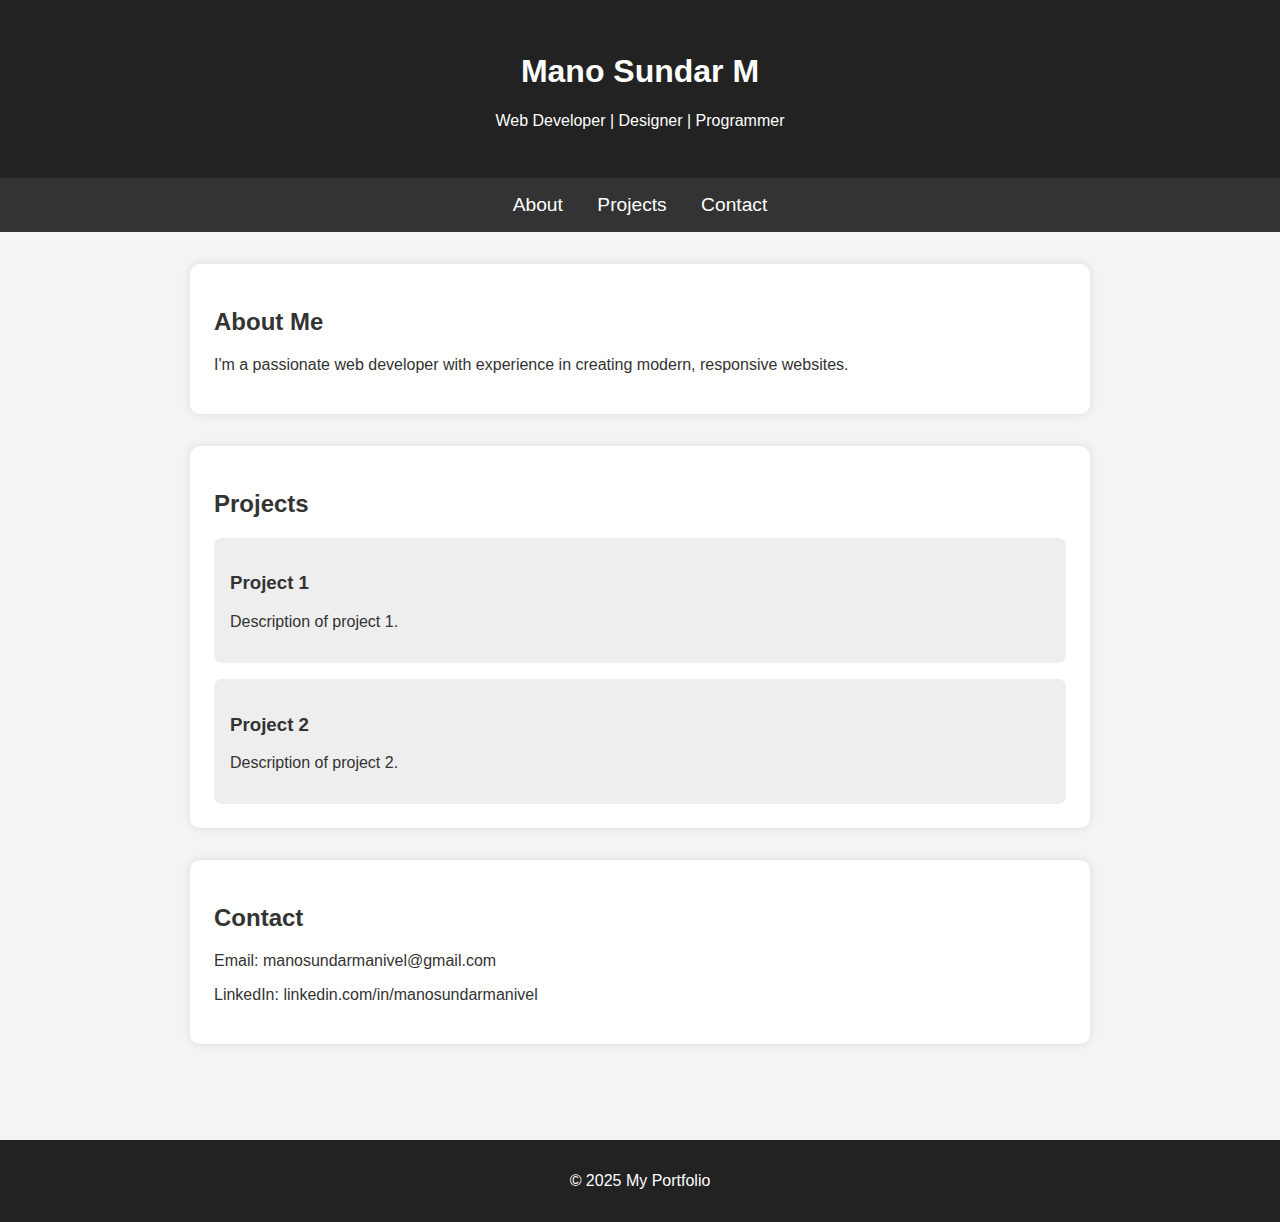
<file: Task1/index.html>
<html lang="en">
<head>
    <meta charset="UTF-8">
    <meta name="viewport" content="width=device-width, initial-scale=1.0">
    <title>My Portfolio</title>
    <link rel="stylesheet" href="styles.css">
</head>
<body>
    <header>
        <h1>Mano Sundar M</h1>
        <p>Web Developer | Designer | Programmer</p>
    </header>
    <nav>
        <a href="#about">About</a>
        <a href="#projects">Projects</a>
        <a href="#contact">Contact</a>
    </nav>
    <main>
        <section id="about">
            <h2>About Me</h2>
            <p>I'm a passionate web developer with experience in creating modern, responsive websites.</p>
        </section>
        <section id="projects">
            <h2>Projects</h2>
            <div class="project">
                <h3>Project 1</h3>
                <p>Description of project 1.</p>
            </div>
            <div class="project">
                <h3>Project 2</h3>
                <p>Description of project 2.</p>
            </div>
        </section>
        <section id="contact">
            <h2>Contact</h2>
            <p>Email: manosundarmanivel@gmail.com</p>
            <p>LinkedIn: linkedin.com/in/manosundarmanivel</p>
        </section>
    </main>
    <footer>
        <p>&copy; 2025 My Portfolio</p>
    </footer>
</body>
</html>
</file>
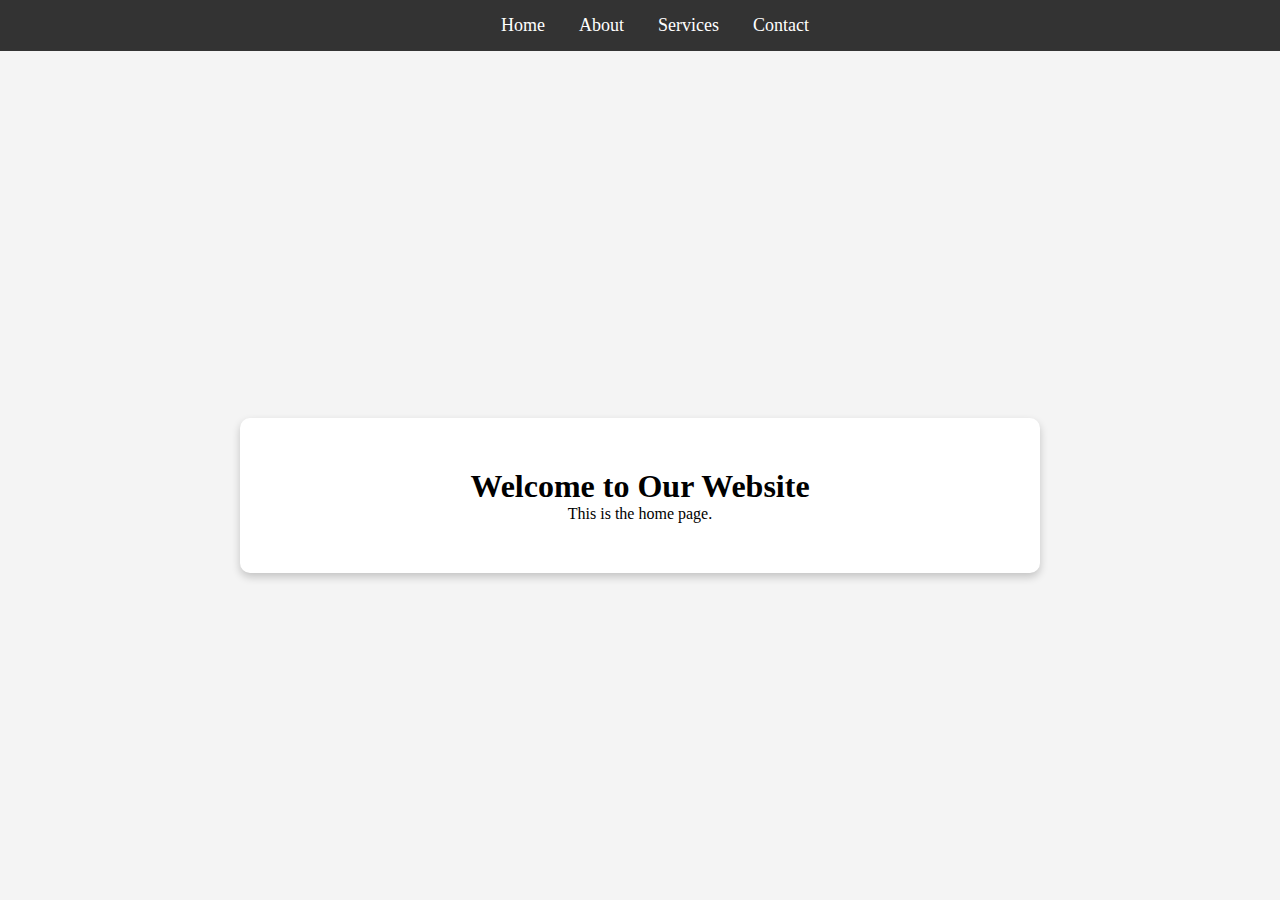
<file: Task10/index.html>
<!DOCTYPE html>
<html lang="en">
<head>
    <meta charset="UTF-8">
    <meta name="viewport" content="width=device-width, initial-scale=1.0">
    <title>CSS Multi-Page Simulator</title>
    <link rel="stylesheet" href="styles.css">
</head>
<body>
    <nav class="navbar">
        <a href="#home">Home</a>
        <a href="#about">About</a>
        <a href="#services">Services</a>
        <a href="#contact">Contact</a>
    </nav>

    <div class="container">
        <section id="home" class="page">
            <h1>Welcome to Our Website</h1>
            <p>This is the home page.</p>
        </section>

        <section id="about" class="page">
            <h1>About Us</h1>
            <p>We are a company that provides amazing services.</p>
        </section>

        <section id="services" class="page">
            <h1>Our Services</h1>
            <p>Check out our wide range of services.</p>
        </section>

        <section id="contact" class="page">
            <h1>Contact Us</h1>
            <p>Reach out to us for more details.</p>
        </section>
    </div>
</body>
</html>
</file>
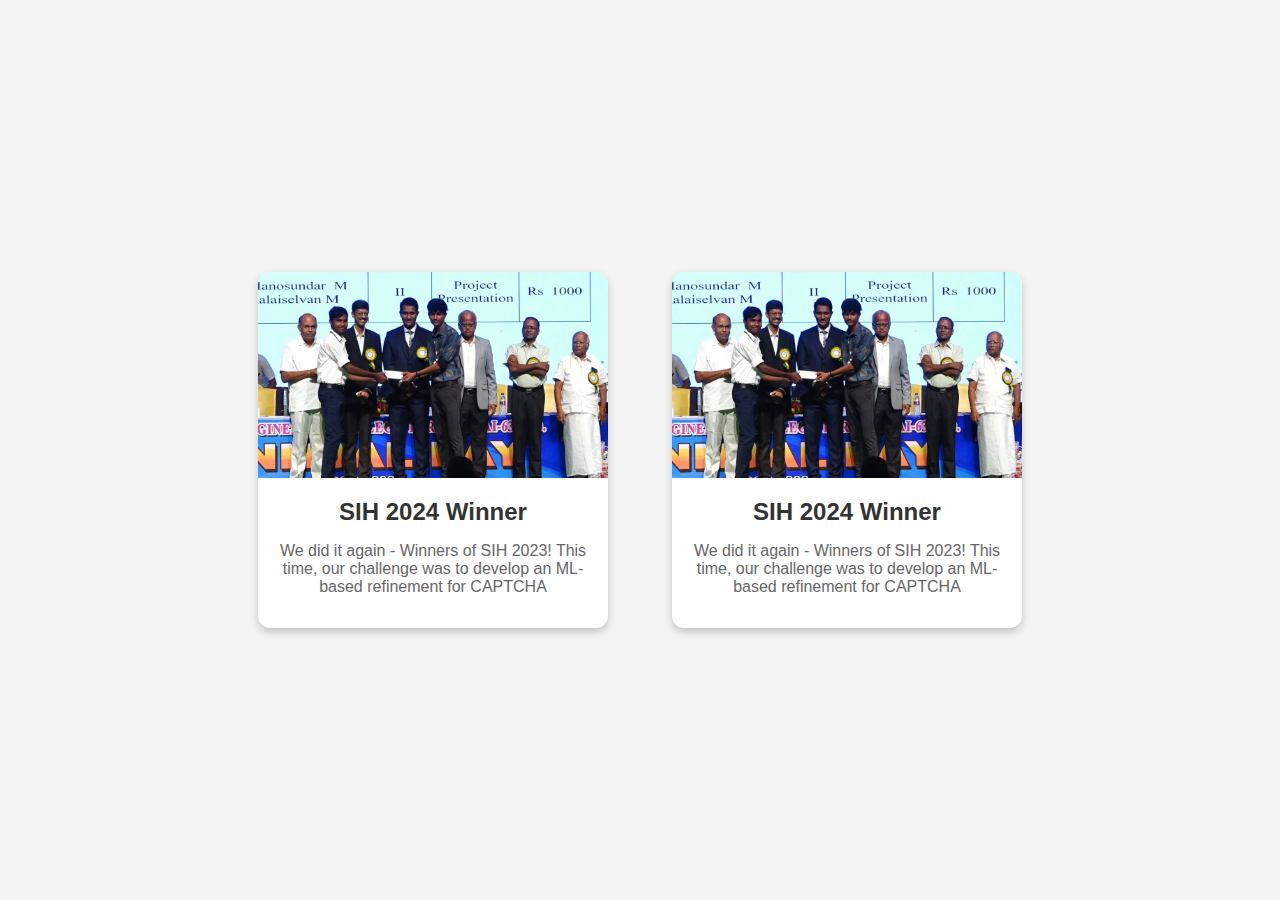
<file: Task2/index.html>
<!DOCTYPE html>
<html lang="en">
<head>
    <meta charset="UTF-8">
    <meta name="viewport" content="width=device-width, initial-scale=1.0">
    <title>Card Component</title>
    <link rel="stylesheet" href="styles.css">
</head>
<body>
    
    <div class="card">
        <img src="assets/card-image.png" alt="Card Image">
        <div class="card-content">
            <h2>SIH 2024 Winner</h2>
            <p>We did it again - Winners of SIH 2023! This time, our challenge was to develop an ML-based refinement for CAPTCHA</p>
        </div>
    </div>
    
    <div class="card">
        <img src="assets/card-image.png" alt="Card Image">
        <div class="card-content">
            <h2>SIH 2024 Winner</h2>
            <p>We did it again - Winners of SIH 2023! This time, our challenge was to develop an ML-based refinement for CAPTCHA</p>
        </div>
    </div>
</body>
</html>
</file>
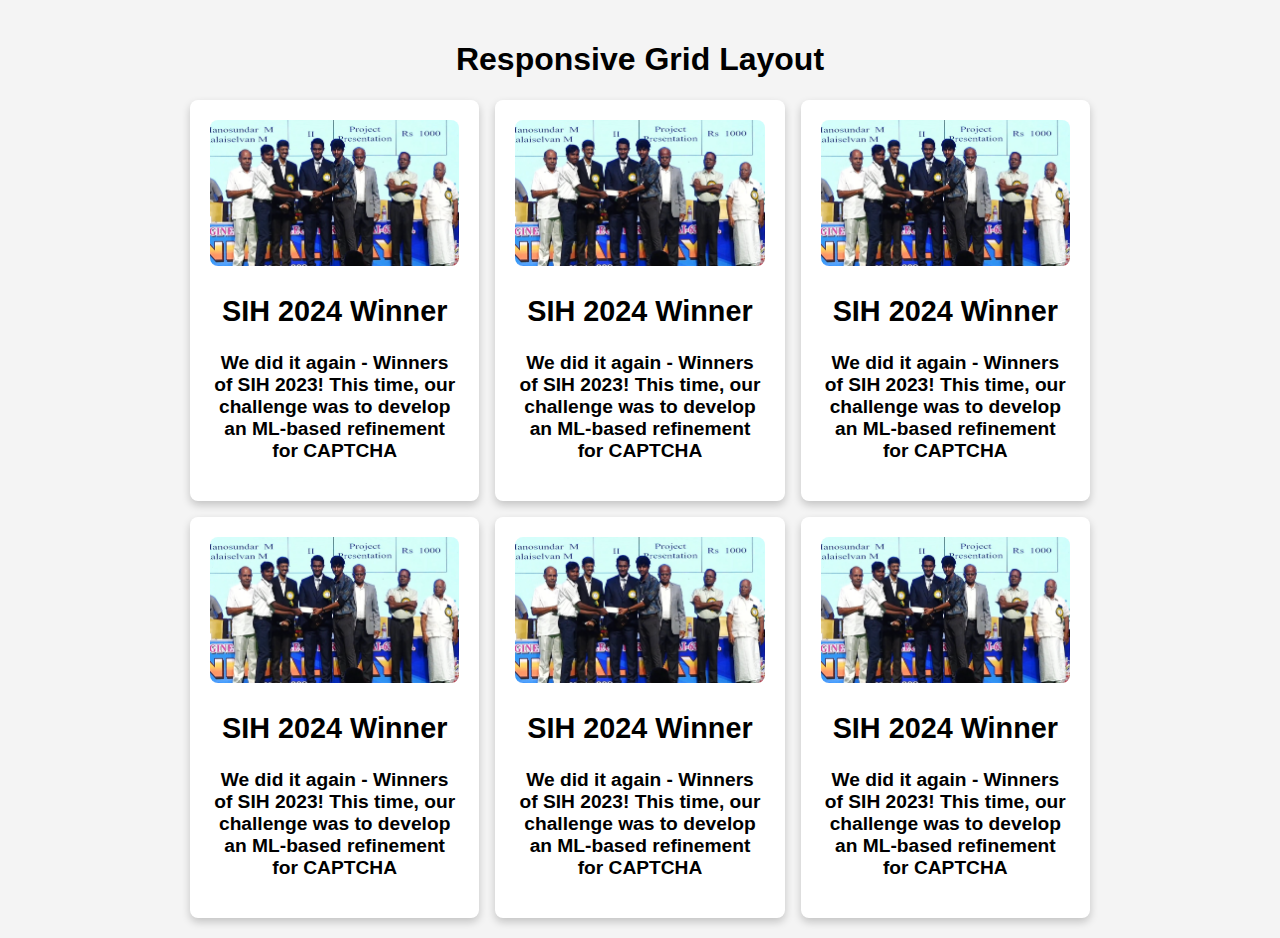
<file: Task3/index.html>
<!DOCTYPE html>
<html lang="en">
  <head>
    <meta charset="UTF-8" />
    <meta name="viewport" content="width=device-width, initial-scale=1.0" />
    <title>Responsive Grid Layout</title>
    <link rel="stylesheet" href="styles.css" />
  </head>
  <body>
    <h1>Responsive Grid Layout</h1>

    <div class="grid-container">
      <div class="grid-item">
        <div class="card">
          <img src="assets/card-image.png" alt="Card Image" />
          <div class="card-content">
            <h2>SIH 2024 Winner</h2>
            <p>
              We did it again - Winners of SIH 2023! This time, our challenge
              was to develop an ML-based refinement for CAPTCHA
            </p>
          </div>
        </div>
      </div>
      <div class="grid-item">
        <div class="card">
          <img src="assets/card-image.png" alt="Card Image" />
          <div class="card-content">
            <h2>SIH 2024 Winner</h2>
            <p>
              We did it again - Winners of SIH 2023! This time, our challenge
              was to develop an ML-based refinement for CAPTCHA
            </p>
          </div>
        </div>
      </div>
      <div class="grid-item">
        <div class="card">
          <img src="assets/card-image.png" alt="Card Image" />
          <div class="card-content">
            <h2>SIH 2024 Winner</h2>
            <p>
              We did it again - Winners of SIH 2023! This time, our challenge
              was to develop an ML-based refinement for CAPTCHA
            </p>
          </div>
        </div>
      </div>
      <div class="grid-item">
        <div class="card">
          <img src="assets/card-image.png" alt="Card Image" />
          <div class="card-content">
            <h2>SIH 2024 Winner</h2>
            <p>
              We did it again - Winners of SIH 2023! This time, our challenge
              was to develop an ML-based refinement for CAPTCHA
            </p>
          </div>
        </div>
      </div>
      <div class="grid-item">
        <div class="card">
          <img src="assets/card-image.png" alt="Card Image" />
          <div class="card-content">
            <h2>SIH 2024 Winner</h2>
            <p>
              We did it again - Winners of SIH 2023! This time, our challenge
              was to develop an ML-based refinement for CAPTCHA
            </p>
          </div>
        </div>
      </div>
      <div class="grid-item">
        <div class="card">
          <img src="assets/card-image.png" alt="Card Image" />
          <div class="card-content">
            <h2>SIH 2024 Winner</h2>
            <p>
              We did it again - Winners of SIH 2023! This time, our challenge
              was to develop an ML-based refinement for CAPTCHA
            </p>
          </div>
        </div>
      </div>
    </div>
  </body>
</html>
</file>
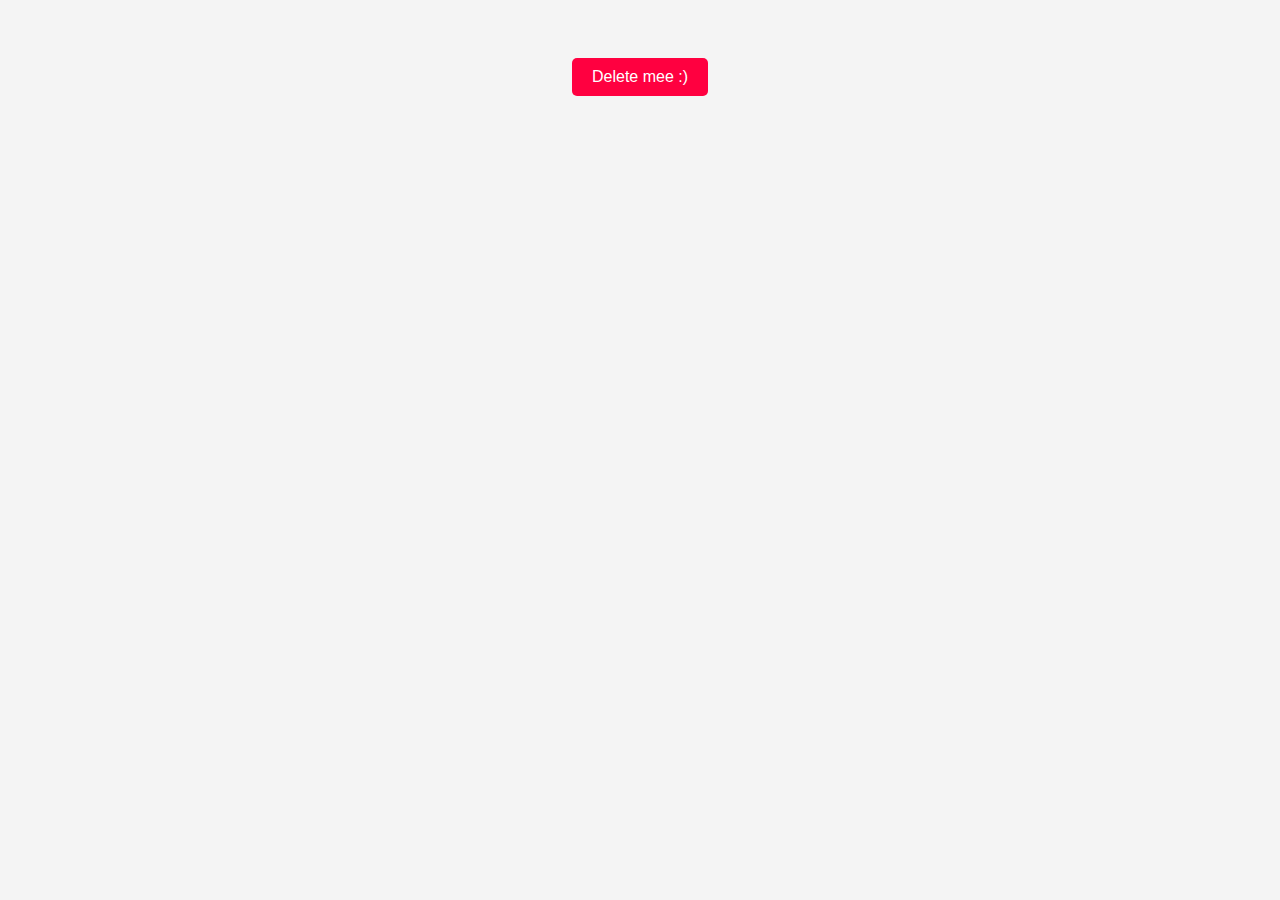
<file: Task5/index.html>
<!DOCTYPE html>
<html lang="en">
<head>
    <meta charset="UTF-8">
    <meta name="viewport" content="width=device-width, initial-scale=1.0">
    <title>CSS Modal Popup</title>
    <link rel="stylesheet" href="styles.css">
</head>
<body>

    
    <a href="#modal" class="open-btn">Delete mee :)</a>

 
    <div id="modal" class="modal">
        <div class="modal-content">
            <a href="#" class="close-btn">&times;</a>
            <h2>Are You Sure?</h2>
            <p>
                Deleting your account is a permanent action. You will lose all your data and 
                cannot recover it later. Are you sure you want to proceed?
            </p>
            <div class="modal-actions">
                <a href="#" class="cancel-btn">Cancel</a>
                <a href="#" class="delete-btn">Delete Account</a>
            </div>
        </div>
    </div>
    

</body>
</html>
</file>
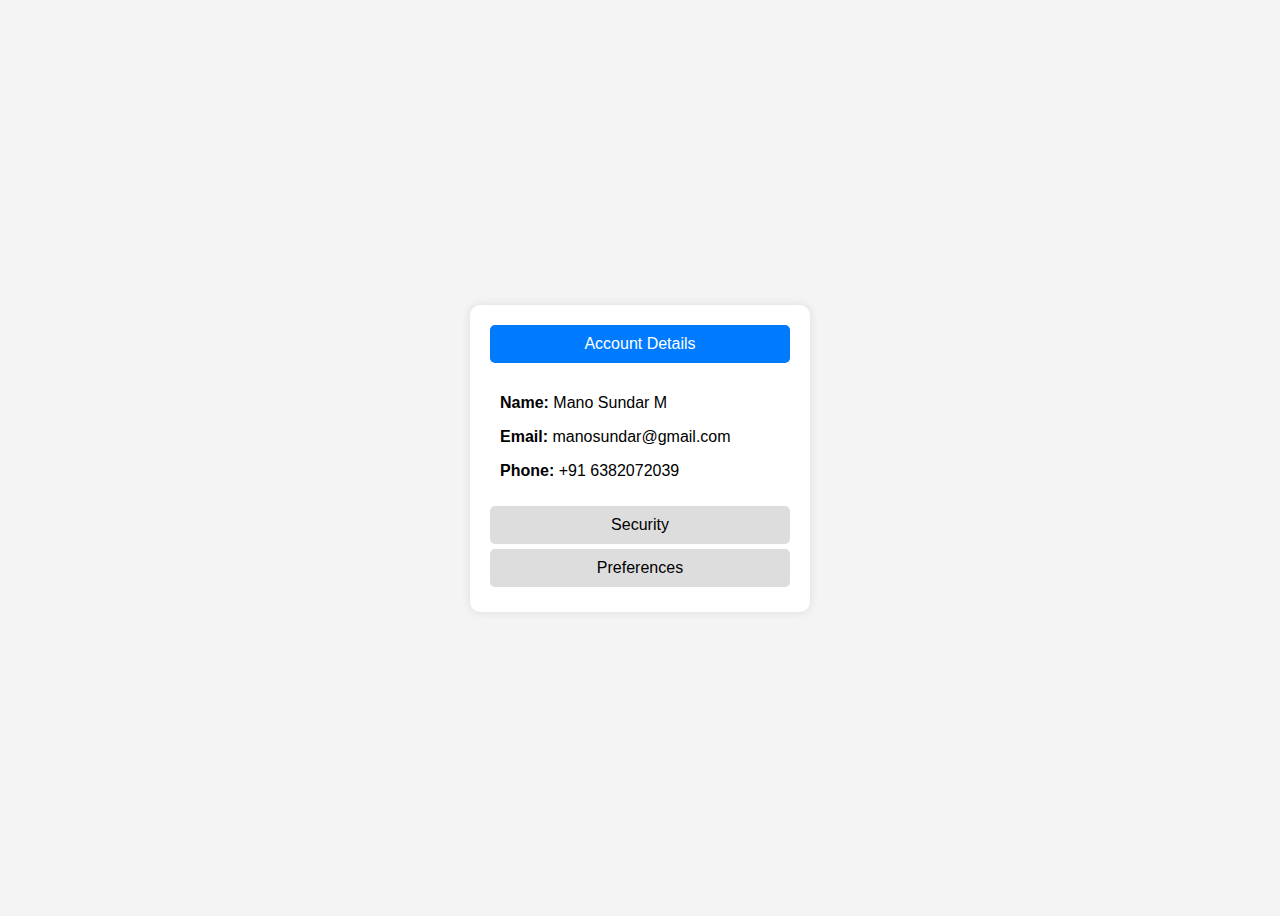
<file: Task6/index.html>
<!DOCTYPE html>
<html lang="en">
<head>
    <meta charset="UTF-8">
    <meta name="viewport" content="width=device-width, initial-scale=1.0">
    <title>User Profile Settings</title>
    <link rel="stylesheet" href="styles.css">
</head>
<body>
    <div class="tabs">
        <input type="radio" id="tab1" name="tab" checked>
        <label for="tab1" class="tab-label">Account Details</label>
        <div class="tab-content">
            <p><strong>Name:</strong> Mano Sundar M</p>
            <p><strong>Email:</strong> manosundar@gmail.com</p>
            <p><strong>Phone:</strong> +91 6382072039</p>
        </div>

        <input type="radio" id="tab2" name="tab">
        <label for="tab2" class="tab-label">Security</label>
        <div class="tab-content">
            <p><strong>Change Password</strong></p>
            <p><strong>Two-Factor Authentication:</strong> Enabled</p>
        </div>

        <input type="radio" id="tab3" name="tab">
        <label for="tab3" class="tab-label">Preferences</label>
        <div class="tab-content">
            <p><strong>Language:</strong> English</p>
            <p><strong>Theme:</strong> Dark Mode</p>
        </div>
    </div>
</body>
</html>
</file>
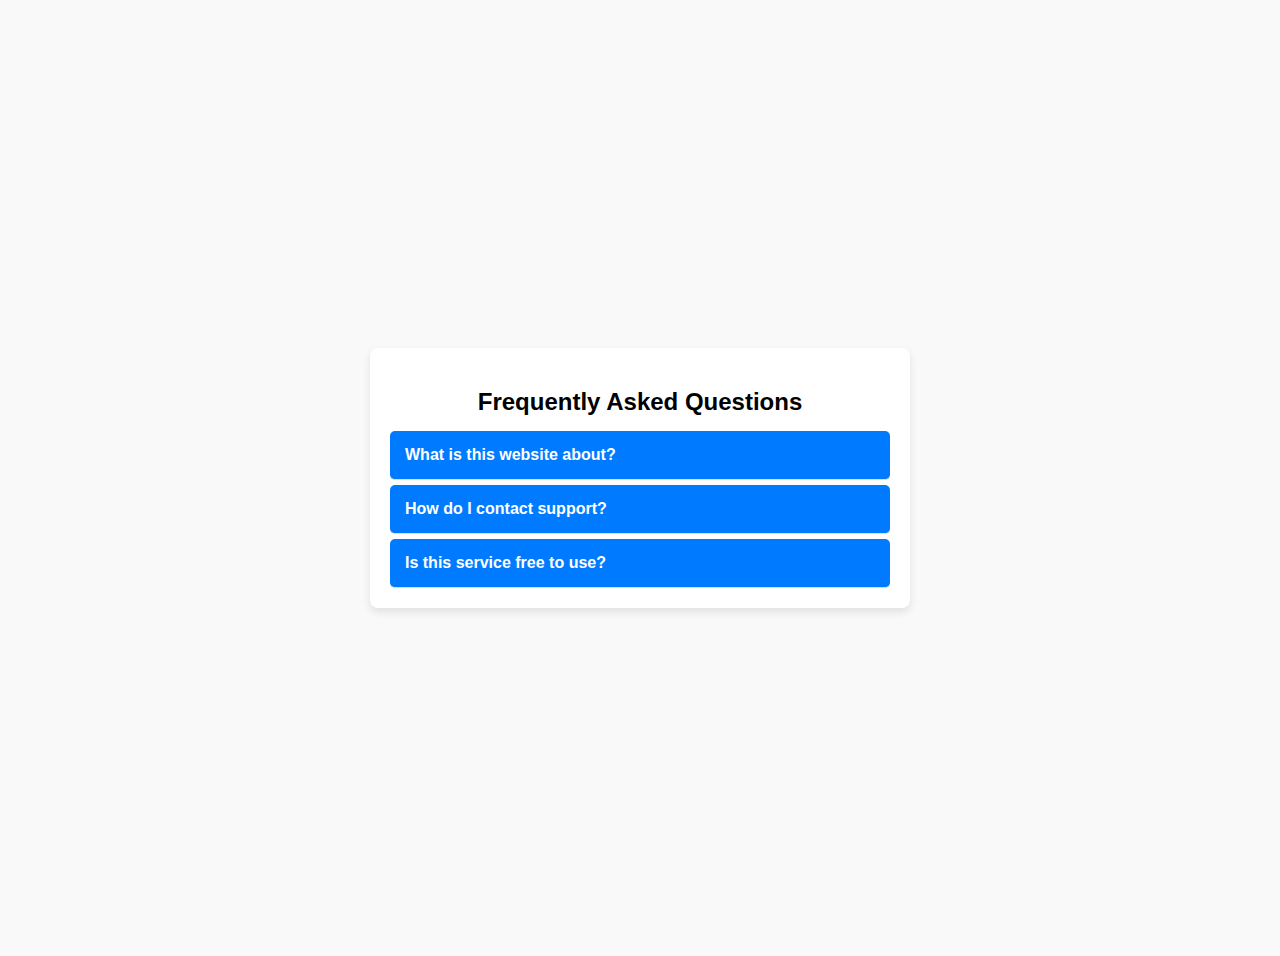
<file: Task8/index.html>
<!DOCTYPE html>
<html lang="en">
<head>
    <meta charset="UTF-8">
    <meta name="viewport" content="width=device-width, initial-scale=1.0">
    <title>Frequently Asked Questions</title>
    <link rel="stylesheet" href="styles.css">
</head>
<body>
    <div class="faq">
        <h2>Frequently Asked Questions</h2>

       
        <input type="checkbox" id="faq1">
        <label for="faq1" class="faq-title">What is this website about?</label>
        <div class="faq-content">
            <p>This website provides useful resources and guides on web development.</p>
        </div>


        <input type="checkbox" id="faq2">
        <label for="faq2" class="faq-title">How do I contact support?</label>
        <div class="faq-content">
            <p>You can reach out via the Contact Us page or email us at support@example.com.</p>
        </div>

    
        <input type="checkbox" id="faq3">
        <label for="faq3" class="faq-title">Is this service free to use?</label>
        <div class="faq-content">
            <p>Yes, the basic features are free, but premium options are available.</p>
        </div>
    </div>
</body>
</html>
</file>
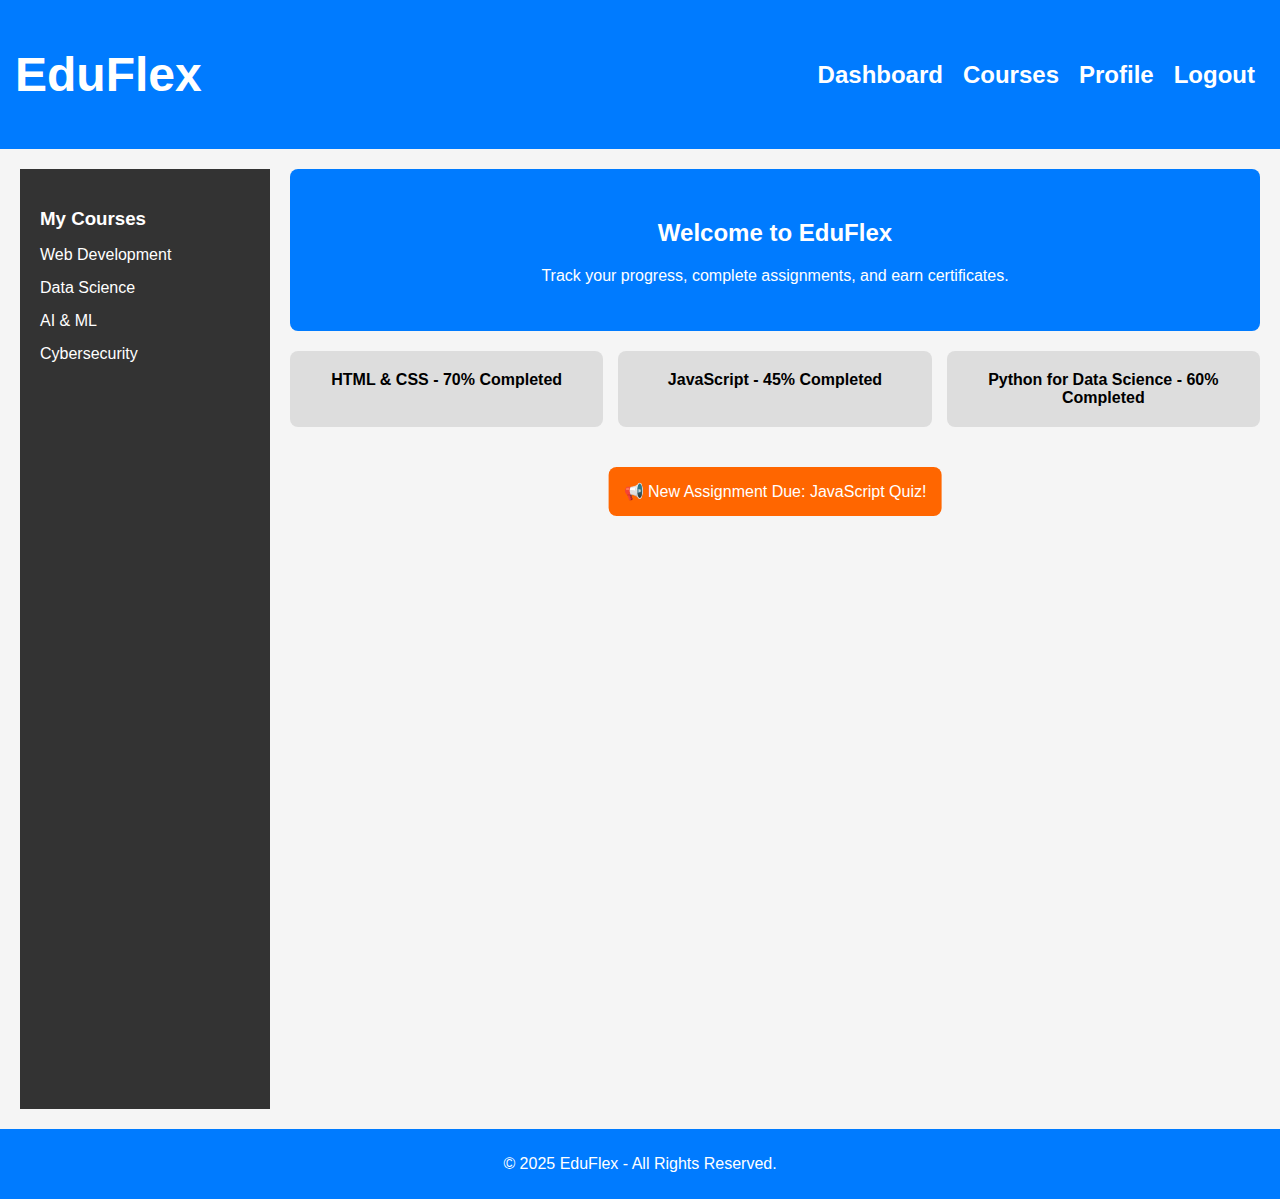
<file: Task9/index.html>
<!DOCTYPE html>
<html lang="en">
<head>
    <meta charset="UTF-8">
    <meta name="viewport" content="width=device-width, initial-scale=1.0">
    <title>EduFlex - Online Learning</title>
    <link rel="stylesheet" href="styles.css">
</head>
<body>

    <!-- Sticky Header -->
    <header class="header">
        <h1>EduFlex</h1>
        <nav>
            <ul>
                <li><a href="#">Dashboard</a></li>
                <li><a href="#">Courses</a></li>
                <li><a href="#">Profile</a></li>
                <li><a href="#">Logout</a></li>
            </ul>
        </nav>
    </header>

    <div class="container">
        <!-- Sidebar -->
        <aside class="sidebar">
            <h3>My Courses</h3>
            <ul>
                <li><a href="#">Web Development</a></li>
                <li><a href="#">Data Science</a></li>
                <li><a href="#">AI & ML</a></li>
                <li><a href="#">Cybersecurity</a></li>
            </ul>
        </aside>

        <!-- Main Content -->
        <main class="content">
            <section class="hero">
                <h2>Welcome to EduFlex</h2>
                <p>Track your progress, complete assignments, and earn certificates.</p>
            </section>

            <!-- Course Progress -->
            <section class="courses">
                <div class="course-card">HTML & CSS - 70% Completed</div>
                <div class="course-card">JavaScript - 45% Completed</div>
                <div class="course-card">Python for Data Science - 60% Completed</div>
            </section>

            <!-- Notifications (Overlapping Box) -->
            <section class="notifications">
                <div class="alert-box">📢 New Assignment Due: JavaScript Quiz!</div>
            </section>
        </main>
    </div>

    <!-- Footer -->
    <footer class="footer">
        <p>© 2025 EduFlex - All Rights Reserved.</p>
    </footer>

</body>
</html>
</file>
<file: Task1/styles.css>
body {
    font-family: Arial, sans-serif;
    margin: 0;
    padding: 0;
    background-color: #f4f4f4;
    color: #333;
}

header {
    background: #222;
    color: white;
    text-align: center;
    padding: 2rem 1rem;
}

nav {
    background: #333;
    text-align: center;
    padding: 1rem;
}

nav a {
    color: white;
    margin: 0 15px;
    text-decoration: none;
    font-size: 1.2rem;
}

main {
    max-width: 900px;
    margin: auto;
    padding: 2rem;
}

section {
    margin-bottom: 2rem;
    background: white;
    padding: 1.5rem;
    border-radius: 10px;
    box-shadow: 0 0 10px rgba(0, 0, 0, 0.1);
}

.project {
    background: #eee;
    padding: 1rem;
    margin-top: 1rem;
    border-radius: 8px;
}

footer {
    background: #222;
    color: white;
    text-align: center;
    padding: 1rem;
    margin-top: 2rem;
}

@media (max-width: 600px) {
    main {
        padding: 1rem;
    }
    nav a {
        display: block;
        margin: 10px 0;
    }
}
</file>
<file: Task10/styles.css>
body, h1, p {
    margin: 0;
    padding: 0;
}

body {
    display: flex;
    flex-direction: column;
    align-items: center;
    justify-content: center;
    height: 100vh;
    background-color: #f4f4f4;
}

.navbar {
    position: fixed;
    top:0;
    left: 0;
    width: 100%;
    background: #333;
    padding: 15px;
    text-align: center;
}

.navbar a {
    color: white;
    text-decoration: none;
    margin: 0 15px;
    font-size: 18px;
    transition: 0.3s;
}

.navbar a:hover {
    color: #ffcc00;
}


.container {
    width: 80%;
    max-width: 800px;
    text-align: center;
    margin-top: 80px;
}


.page {
    display: none;
    padding: 50px;
    background: white;
    border-radius: 10px;
    box-shadow: 0 4px 8px rgba(0, 0, 0, 0.2);
    animation: fadeIn 0.5s ease-in-out;
    margin-top: 10px;
}


.page:target {
    display: block;
}


#home {
    display: block;
}


@keyframes fadeIn {
    from {
        opacity: 0;
        transform: translateY(20px);
    }
    to {
        opacity: 1;
        transform: translateY(0);
    }
}


@media (max-width: 600px) {
    .navbar a {
        font-size: 16px;
    }
}
</file>
<file: Task2/styles.css>
body {
    font-family: Arial, sans-serif;
    background-color: #f4f4f4;
    display: flex ;
    flex-wrap: wrap;
    justify-content: center;
    align-items: center;
    height: 100vh;
    margin: 0;
}


.card {
    background: white;
    border-radius: 12px;
    box-shadow: 0 4px 8px rgba(0, 0, 0, 0.2);
    overflow: hidden;
    max-width: 350px;
    transition: transform 0.3s ease, box-shadow 0.3s ease;
    margin: 2rem;
}


.card img {
    width: 100%;
    height: auto;
}


.card-content {
    padding: 16px;
    text-align: center;
}

.card-content h2 {
    margin: 0;
    font-size: 1.5rem;
    color: #333;
}

.card-content p {
    font-size: 1rem;
    color: #666;
}


.card:hover {
    transform: scale(1.05);
    box-shadow: 0 8px 16px rgba(0, 0, 0, 0.3);
}


@media (max-width: 600px) {
    .card {
        max-width: 90%;
    }
}
</file>
<file: Task3/styles.css>
body {
    font-family: Arial, sans-serif;
    background-color: #f4f4f4;
    text-align: center;
    margin: 0;
    padding: 20px;
}


.grid-container {
    display: grid;
    grid-template-columns: repeat(3, 1fr); /* 3 columns */
    gap: 16px; /* Spacing between items */
    max-width: 900px;
    margin: auto;
}


.grid-item {
    background-color: white;
    padding: 20px;
    border-radius: 8px;
    box-shadow: 0 4px 8px rgba(0, 0, 0, 0.2);
    font-size: 1.2rem;
    font-weight: bold;
}

.card img {
    width: 100%;
    height: auto;
    border-radius: 8px;
}


@media (max-width: 768px) {
    .grid-container {
        grid-template-columns: 1fr; 
    }
}
</file>
<file: Task5/styles.css>
body {
    font-family: Arial, sans-serif;
    text-align: center;
    background-color: #f4f4f4;
}


.open-btn {
    display: inline-block;
    padding: 10px 20px;
    background: #ff0040;
    color: white;
    text-decoration: none;
    border-radius: 5px;
    margin-top: 50px;
    transition: background 0.3s;
}

.open-btn:hover {
    background: #0056b3;
}


.modal {
    position: fixed;
    top: 0;
    left: 0;
    width: 100%;
    height: 100%;
    background: rgba(0, 0, 0, 0.5);
    display: none;
    justify-content: center;
    align-items: center;
}


:target {
    display: flex;
}



.modal-content {
    position: relative; 
    background: white;
    padding: 20px;
    width: 80%;
    max-width: 400px;
    text-align: center;
    border-radius: 8px;
    box-shadow: 0 4px 10px rgba(0, 0, 0, 0.2);
}


.close-btn {
    text-decoration: none;
    font-size: 24px;
    color: red;
    position: absolute;
    top: 10px;
    right: 15px;
    font-weight: bold;
}
</file>
<file: Task6/styles.css>
body {
    font-family: Arial, sans-serif;
    display: flex;
    justify-content: center;
    align-items: center;
    height: 100vh;
    background-color: #f4f4f4;
}

.tabs {
    width: 300px;
    background: white;
    padding: 20px;
    border-radius: 10px;
    box-shadow: 0 0 10px rgba(0, 0, 0, 0.1);
}

.tab-label {
    display: block;
    padding: 10px;
    background: #ddd;
    margin-bottom: 5px;
    cursor: pointer;
    text-align: center;
    border-radius: 5px;
    transition: background 0.3s;
}

.tab-label:hover {
    background: #bbb;
}

input[type="radio"] {
    display: none;
}

.tab-content {
    display: none;
    padding: 10px;
    background: #fff;
    border-radius: 5px;
    transition: opacity 0.3s ease-in-out;
}

input[type="radio"]:checked + .tab-label {
    background: #007BFF;
    color: white;
}

input[type="radio"]:checked + .tab-label + .tab-content {
    display: block;
    opacity: 1;
}
</file>
<file: Task8/styles.css>
body {
    font-family: Arial, sans-serif;
    background-color: #f9f9f9;
    padding: 20px;
    display: flex;
    justify-content: center;
    align-items: center;
    height: 100vh;
}

.faq {
    width: 100%;
    max-width: 500px;
    background: white;
    border-radius: 8px;
    box-shadow: 0 4px 8px rgba(0, 0, 0, 0.1);
    overflow: hidden;
    padding: 20px;
}

.faq h2 {
    text-align: center;
    margin-bottom: 15px;
}

.faq input {
    display: none; 
}

.faq-title {
    display: block;
    padding: 15px;
    background: #007BFF;
    color: white;
    cursor: pointer;
    font-weight: bold;
    border-bottom: 1px solid #ddd;
    transition: background 0.3s;
    border-radius: 5px;
    margin-top: 5px;
}

.faq-title:hover {
    background: #0056b3;
}

.faq-content {
    max-height: 0;
    overflow: hidden;
    background: white;
    transition: max-height 0.4s ease-in-out, padding 0.4s ease-in-out;
    padding: 0 15px;
}

.faq input:checked + .faq-title + .faq-content {
    max-height: 100px;
    padding: 15px;
}
</file>
<file: Task9/styles.css>
body {
    font-family: Arial, sans-serif;
    margin: 0;
    padding: 0;
    display: flex;
    flex-direction: column;
    height: 100vh;
    background: #f5f5f5;
}


.header {
    position: sticky;
    top: 0;
    background: #007BFF;
    color: white;
    padding: 15px;
    text-align: center;
    font-size: 24px;
    z-index: 10;
    display: flex;
    justify-content: space-between;
    align-items: center;
}

.header ul {
    list-style: none;
    display: flex;
    padding: 0;
    margin: 0;
}

.header ul li {
    margin: 0 10px;
}

.header ul li a {
    color: white;
    text-decoration: none;
    font-weight: bold;
}


.container {
    display: grid;
    grid-template-columns: 250px 1fr;
    grid-template-rows: auto;
    gap: 20px;
    padding: 20px;
}


.sidebar {
    background: #333;
    color: white;
    padding: 20px;
    height: 100vh;
    position: sticky;
    top: 60px;
}

.sidebar h3 {
    margin-bottom: 15px;
}

.sidebar ul {
    list-style: none;
    padding: 0;
}

.sidebar ul li {
    margin: 15px 0;
}

.sidebar ul li a {
    color: white;
    text-decoration: none;
}


.content {
    display: flex;
    flex-direction: column;
    gap: 20px;
}


.hero {
    background: #007BFF;
    color: white;
    padding: 30px;
    text-align: center;
    border-radius: 8px;
}


.courses {
    display: flex;
    gap: 15px;
    justify-content: space-around;
}

.course-card {
    background: #ddd;
    padding: 20px;
    flex: 1;
    text-align: center;
    border-radius: 8px;
    font-weight: bold;
}


.notifications {
    position: relative;
    text-align: center;
    margin-top: 40px;
}

.alert-box {
    background: #ff6600;
    color: white;
    padding: 15px;
    position: absolute;
    top: -20px;
    left: 50%;
    transform: translateX(-50%);
    z-index: 5;
    border-radius: 8px;
}


.footer {
    text-align: center;
    background: #007BFF;
    color: white;
    padding: 10px;
    margin-top: auto;
}


@media (max-width: 768px) {
    .container {
        grid-template-columns: 1fr;
    }

    .sidebar {
        height: auto;
        position: relative;
    }

    .courses {
        flex-direction: column;
    }

    .alert-box {
        position: relative;
        top: 0;
    }
}
</file>
